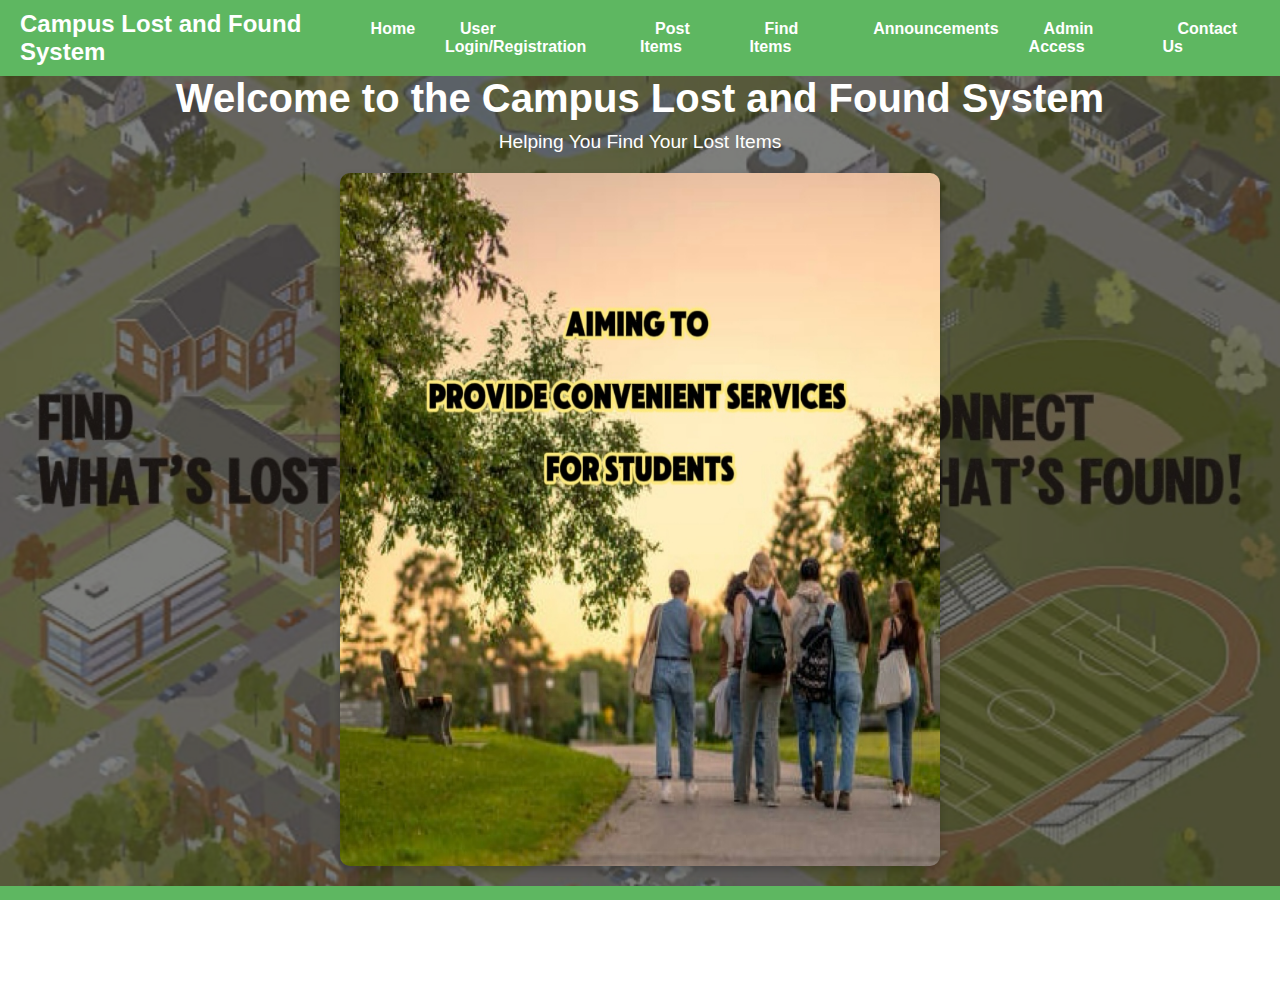
<file: index.html>
<!DOCTYPE html>
<html lang="en">
<head>
    <meta charset="UTF-8">
    <meta name="viewport" content="width=device-width, initial-scale=1.0">
    <title>Campus Lost and Found System</title>
    <link rel="stylesheet" href="style.css">
    <link rel="stylesheet" href="https://cdnjs.cloudflare.com/ajax/libs/font-awesome/6.0.0-beta3/css/all.min.css">
</head>
<body>
    <!-- Top Navigation Bar -->
    <header>
        <nav class="navbar">
            <a href="index.html" class="logo">Campus Lost and Found System</a>
            <ul>
                <li><a href="index.html">Home</a></li>
                <li><a href="user-auth.html">User Login/Registration</a></li>
                <li><a href="post-item.html">Post Items</a></li>
                <li><a href="find-items.html">Find Items</a></li>
                <li><a href="announcements.html">Announcements</a></li>
                <li><a href="admin-login.html">Admin Access</a></li>
                <li><a href="contact.html" class="active">Contact Us</a></li>
            </ul>
        </nav>
    </header>

    <!-- Full-Screen Background Image with Carousel -->
    <section class="hero">
        <div class="overlay">
            <div class="overlay-text">
                <h1>Welcome to the Campus Lost and Found System</h1>
                <p>Helping You Find Your Lost Items</p>
            </div>
            <div class="carousel">
                <div class="carousel-images">
                    <img src="images/recommend1.jpg" alt="Recommendation 1">
                    <img src="images/recommend2.jpg" alt="Recommendation 2">
                    <img src="images/recommend3.jpg" alt="Recommendation 3">
                </div>
            </div>
        </div>
    </section>

    <!-- Footer with Social Icons and Copyright -->
    <footer id="contact-section">
        <div class="footer-content">
            <p>&copy; 2024 Campus Lost and Found System. All rights reserved.</p>
            <div class="social-icons">
                <a href="#" target="_blank"><i class="fab fa-facebook-f"></i></a>
                <a href="#" target="_blank"><i class="fab fa-twitter"></i></a>
                <a href="#" target="_blank"><i class="fab fa-instagram"></i></a>
                <a href="#" target="_blank"><i class="fab fa-linkedin-in"></i></a>
            </div>
        </div>
    </footer>

    <script src="script.js"></script>
</body>
</html>
</file>
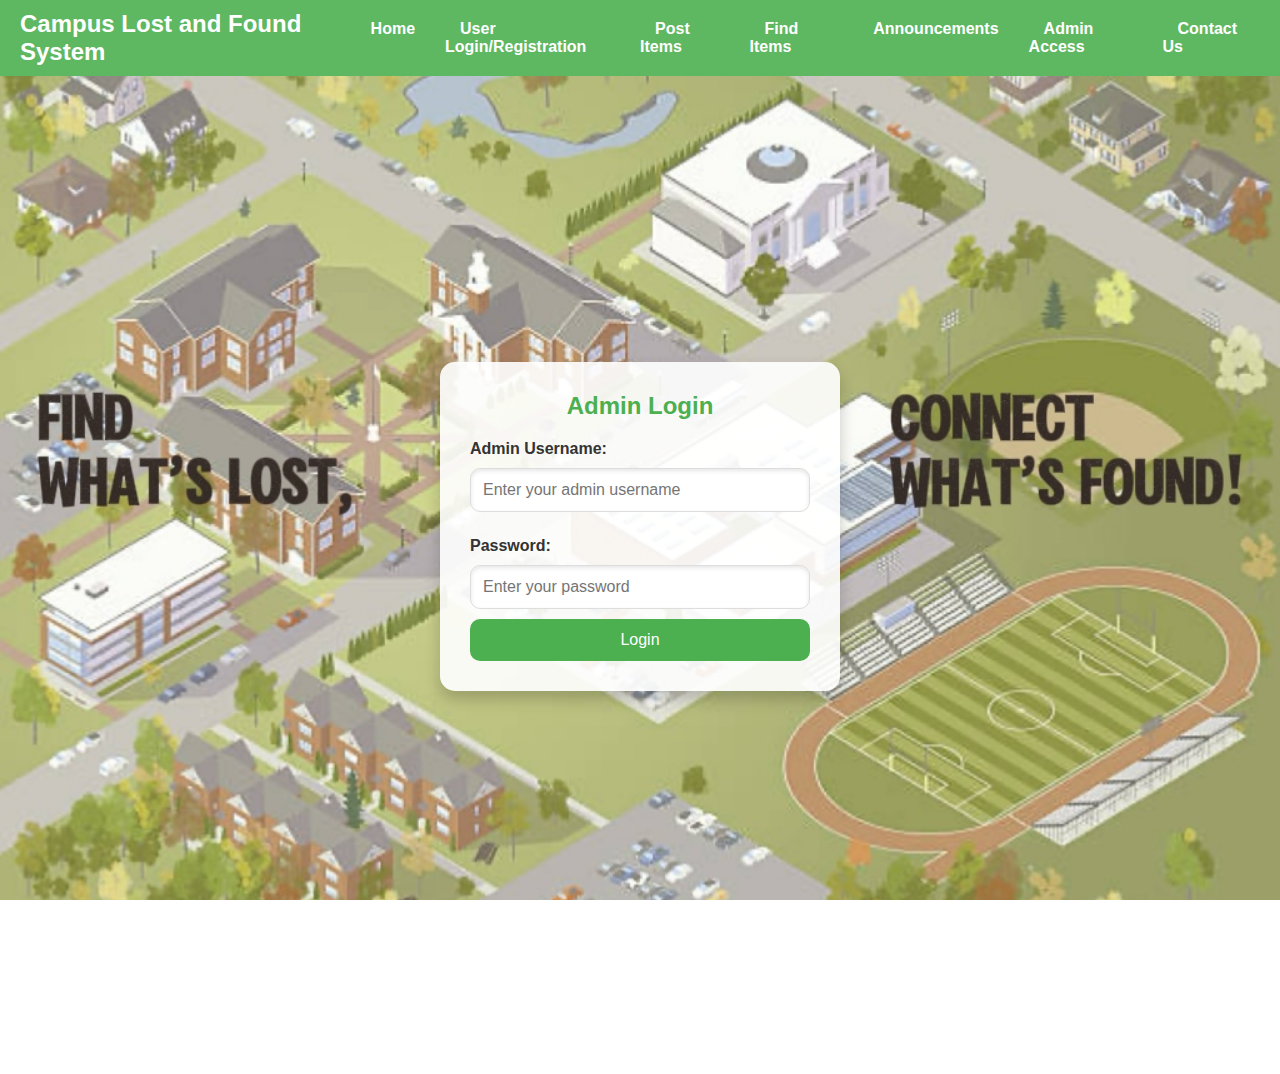
<file: admin-login.html>
<!DOCTYPE html>
<html lang="en">
<head>
    <meta charset="UTF-8">
    <meta name="viewport" content="width=device-width, initial-scale=1.0">
    <title>Admin Login</title>
    <link rel="stylesheet" href="style.css">
</head>

<!-- Top Navigation Bar -->
<header>
    <nav class="navbar">
        <a href="index.html" class="logo">Campus Lost and Found System</a>
        <ul>
            <li><a href="index.html">Home</a></li>
            <li><a href="user-auth.html">User Login/Registration</a></li>
            <li><a href="post-item.html">Post Items</a></li>
            <li><a href="find-items.html">Find Items</a></li>
            <li><a href="announcements.html">Announcements</a></li>
            <li><a href="admin-login.html">Admin Access</a></li>
            <li><a href="contact.html" class="active">Contact Us</a></li>
        </ul>
    </nav>
</header>

<body class="admin-page">
    <div class="admin-auth-section">
        <div class="admin-auth-container">
            <h2>Admin Login</h2>
            <form class="admin-auth-form" action="admin-dashboard.html" method="POST">
                <label for="admin-username">Admin Username:</label>
                <input type="text" id="admin-username" name="admin-username" placeholder="Enter your admin username" required>
                
                <label for="admin-password">Password:</label>
                <input type="password" id="admin-password" name="admin-password" placeholder="Enter your password" required>
                
                <button type="submit" class="admin-btn">Login</button>
            </form>
        </div>
    </div>
</body>
</html>

<!-- Footer Area -->
<footer id="contact-section">
    <div class="footer-content">
        <p>&copy; 2024 Campus Lost and Found System. All rights reserved.</p>
        <div class="social-icons">
            <a href="#" target="_blank"><i class="fab fa-facebook-f"></i></a>
            <a href="#" target="_blank"><i class="fab fa-twitter"></i></a>
            <a href="#" target="_blank"><i class="fab fa-instagram"></i></a>
            <a href="#" target="_blank"><i class="fab fa-linkedin-in"></i></a>
        </div>
    </div>
</footer>
</body>
</html>
</file>
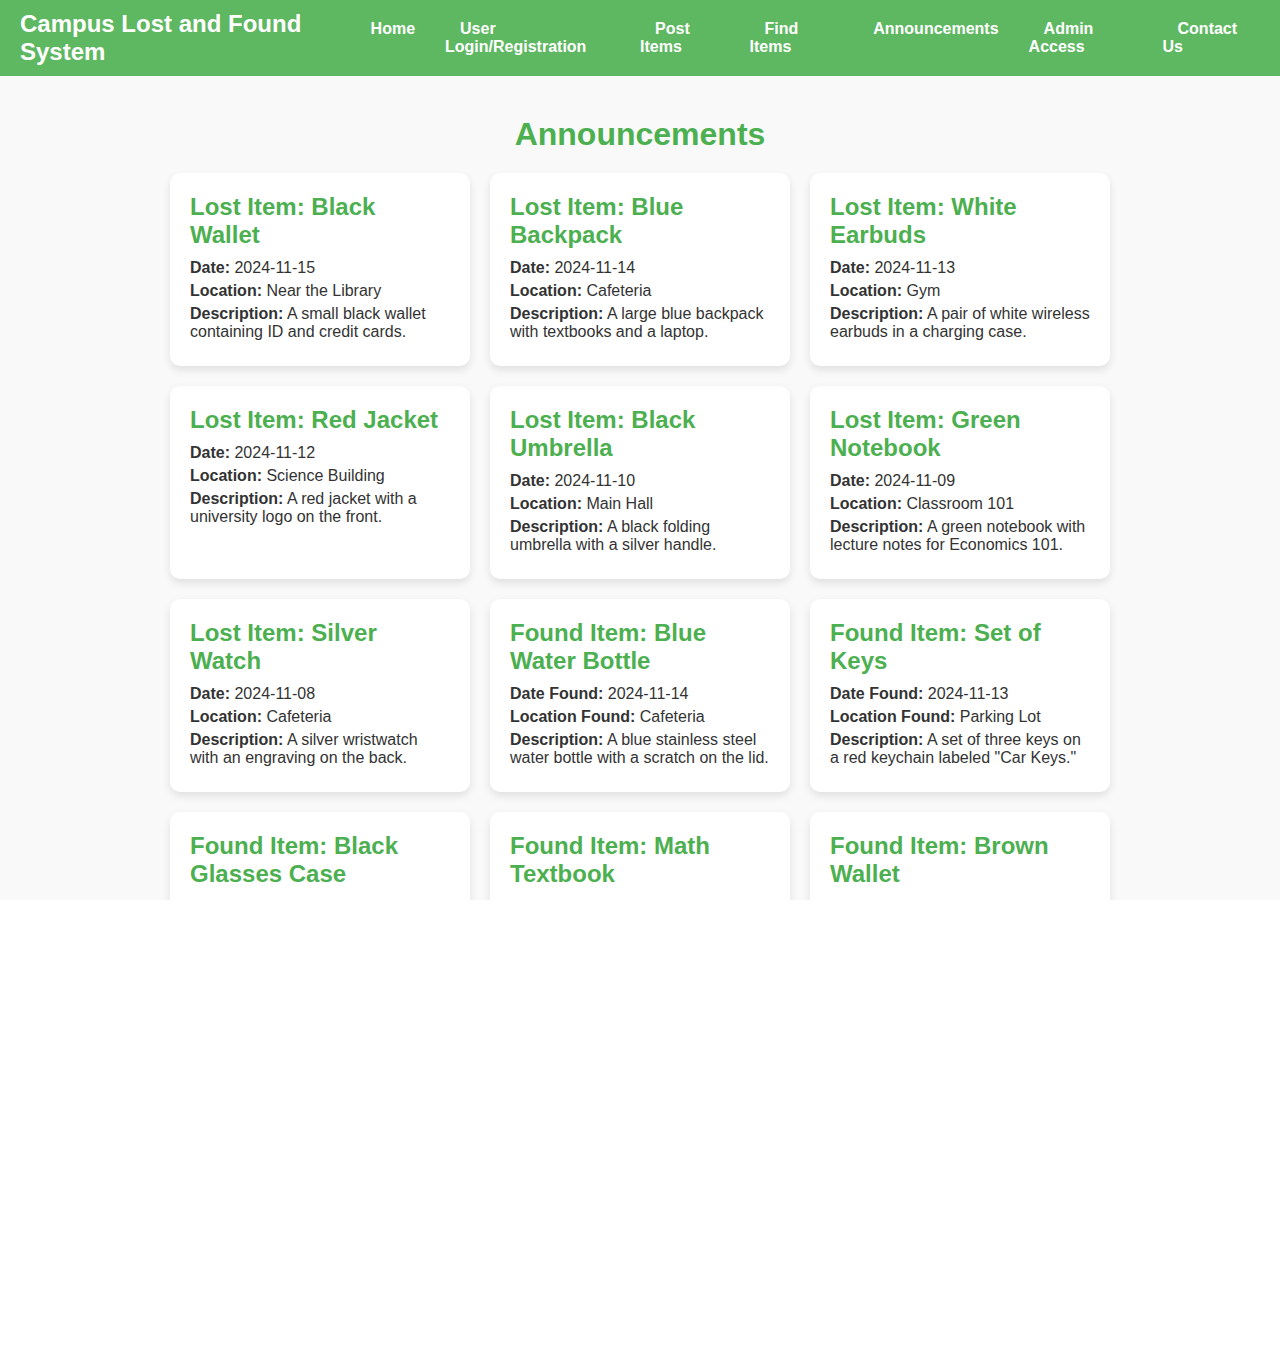
<file: announcements.html>
<!DOCTYPE html>
<html lang="en">
<head>
    <meta charset="UTF-8">
    <meta name="viewport" content="width=device-width, initial-scale=1.0">
    <title>Announcements - Campus Lost and Found System</title>
    <link rel="stylesheet" href="style.css">
</head>
<body>
    <!-- Top Navigation Bar -->
    <header>
        <nav class="navbar">
            <a href="index.html" class="logo">Campus Lost and Found System</a>
            <ul>
                <li><a href="index.html">Home</a></li>
                <li><a href="user-auth.html">User Login/Registration</a></li>
                <li><a href="post-item.html">Post Items</a></li>
                <li><a href="find-items.html">Find Items</a></li>
                <li><a href="announcements.html">Announcements</a></li>
                <li><a href="admin-login.html">Admin Access</a></li>
                <li><a href="contact.html" class="active">Contact Us</a></li>
            </ul>
        </nav>
    </header>

    <main class="announcements-section">
        <h2>Announcements</h2>
        <div class="announcement-container">
            <!-- Lost Items -->
            <div class="announcement-block">
                <h3>Lost Item: Black Wallet</h3>
                <p><strong>Date:</strong> 2024-11-15</p>
                <p><strong>Location:</strong> Near the Library</p>
                <p><strong>Description:</strong> A small black wallet containing ID and credit cards.</p>
            </div>
            <div class="announcement-block">
                <h3>Lost Item: Blue Backpack</h3>
                <p><strong>Date:</strong> 2024-11-14</p>
                <p><strong>Location:</strong> Cafeteria</p>
                <p><strong>Description:</strong> A large blue backpack with textbooks and a laptop.</p>
            </div>
            <div class="announcement-block">
                <h3>Lost Item: White Earbuds</h3>
                <p><strong>Date:</strong> 2024-11-13</p>
                <p><strong>Location:</strong> Gym</p>
                <p><strong>Description:</strong> A pair of white wireless earbuds in a charging case.</p>
            </div>
            <div class="announcement-block">
                <h3>Lost Item: Red Jacket</h3>
                <p><strong>Date:</strong> 2024-11-12</p>
                <p><strong>Location:</strong> Science Building</p>
                <p><strong>Description:</strong> A red jacket with a university logo on the front.</p>
            </div>
            <div class="announcement-block">
                <h3>Lost Item: Black Umbrella</h3>
                <p><strong>Date:</strong> 2024-11-10</p>
                <p><strong>Location:</strong> Main Hall</p>
                <p><strong>Description:</strong> A black folding umbrella with a silver handle.</p>
            </div>
            <div class="announcement-block">
                <h3>Lost Item: Green Notebook</h3>
                <p><strong>Date:</strong> 2024-11-09</p>
                <p><strong>Location:</strong> Classroom 101</p>
                <p><strong>Description:</strong> A green notebook with lecture notes for Economics 101.</p>
            </div>
            <div class="announcement-block">
                <h3>Lost Item: Silver Watch</h3>
                <p><strong>Date:</strong> 2024-11-08</p>
                <p><strong>Location:</strong> Cafeteria</p>
                <p><strong>Description:</strong> A silver wristwatch with an engraving on the back.</p>
            </div>
    
            <!-- Found Items -->
            <div class="announcement-block">
                <h3>Found Item: Blue Water Bottle</h3>
                <p><strong>Date Found:</strong> 2024-11-14</p>
                <p><strong>Location Found:</strong> Cafeteria</p>
                <p><strong>Description:</strong> A blue stainless steel water bottle with a scratch on the lid.</p>
            </div>
            <div class="announcement-block">
                <h3>Found Item: Set of Keys</h3>
                <p><strong>Date Found:</strong> 2024-11-13</p>
                <p><strong>Location Found:</strong> Parking Lot</p>
                <p><strong>Description:</strong> A set of three keys on a red keychain labeled "Car Keys."</p>
            </div>
            <div class="announcement-block">
                <h3>Found Item: Black Glasses Case</h3>
                <p><strong>Date Found:</strong> 2024-11-12</p>
                <p><strong>Location Found:</strong> Library</p>
                <p><strong>Description:</strong> A black glasses case with "Ray-Ban" printed on the cover.</p>
            </div>
            <div class="announcement-block">
                <h3>Found Item: Math Textbook</h3>
                <p><strong>Date Found:</strong> 2024-11-11</p>
                <p><strong>Location Found:</strong> Classroom 302</p>
                <p><strong>Description:</strong> A math textbook with a name written on the inside cover.</p>
            </div>
            <div class="announcement-block">
                <h3>Found Item: Brown Wallet</h3>
                <p><strong>Date Found:</strong> 2024-11-09</p>
                <p><strong>Location Found:</strong> Main Hall</p>
                <p><strong>Description:</strong> A brown leather wallet with cash and credit cards.</p>
            </div>
            <div class="announcement-block">
                <h3>Found Item: Yellow Scarf</h3>
                <p><strong>Date Found:</strong> 2024-11-08</p>
                <p><strong>Location Found:</strong> Cafeteria</p>
                <p><strong>Description:</strong> A knitted yellow scarf left on a chair.</p>
            </div>
            <div class="announcement-block">
                <h3>Found Item: Black Laptop</h3>
                <p><strong>Date Found:</strong> 2024-11-07</p>
                <p><strong>Location Found:</strong> Study Hall</p>
                <p><strong>Description:</strong> A black laptop with a university sticker on the lid.</p>
            </div>
        </div>
    </main>
    
    

    <!-- Footer Area -->
    <footer id="contact-section">
        <div class="footer-content">
            <p>&copy; 2024 Campus Lost and Found System. All rights reserved.</p>
            <div class="social-icons">
                <a href="#" target="_blank"><i class="fab fa-facebook-f"></i></a>
                <a href="#" target="_blank"><i class="fab fa-twitter"></i></a>
                <a href="#" target="_blank"><i class="fab fa-instagram"></i></a>
                <a href="#" target="_blank"><i class="fab fa-linkedin-in"></i></a>
            </div>
        </div>
    </footer>
</body>
</html>
</file>
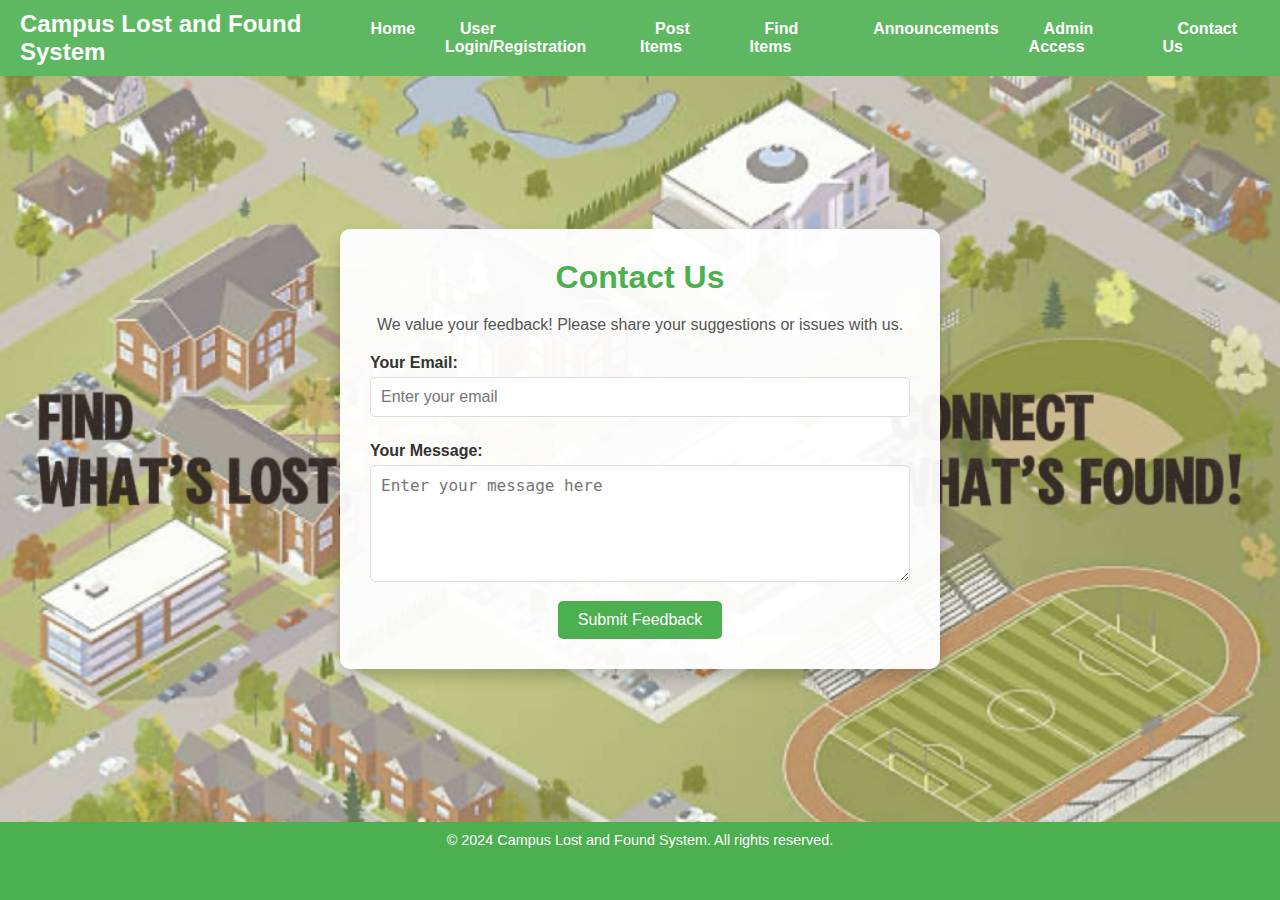
<file: contact.html>
<!DOCTYPE html>
<html lang="en">
<head>
    <meta charset="UTF-8">
    <meta name="viewport" content="width=device-width, initial-scale=1.0">
    <title>Contact Us - Campus Lost and Found System</title>
    <link rel="stylesheet" href="style.css">
    <script src="script.js" defer></script>
</head>
<body class="contact-page">
    <!-- Header -->
    <header>
        <nav class="navbar">
            <a href="index.html" class="logo">Campus Lost and Found System</a>
            <ul>
                <li><a href="index.html">Home</a></li>
                <li><a href="user-auth.html">User Login/Registration</a></li>
                <li><a href="post-item.html">Post Items</a></li>
                <li><a href="find-items.html">Find Items</a></li>
                <li><a href="announcements.html">Announcements</a></li>
                <li><a href="admin-login.html">Admin Access</a></li>
                <li><a href="contact.html" class="active">Contact Us</a></li>
            </ul>
        </nav>
    </header>

    <!-- Contact Us Section -->
    <main class="contact-section">
        <div class="contact-container">
            <h2>Contact Us</h2>
            <p>We value your feedback! Please share your suggestions or issues with us.</p>
            <form id="contact-form" class="contact-form">

                <label for="email">Your Email:</label>
                <input type="email" id="email" name="email" placeholder="Enter your email" required>

                <label for="message">Your Message:</label>
                <textarea id="message" name="message" rows="5" placeholder="Enter your message here" required></textarea>

                <button type="submit" class="btn">Submit Feedback</button>
            </form>
        </div>
    </main>

    <!-- Footer with Social Icons and Copyright -->
    <footer id="contact-section">
        <div class="footer-content">
            <p>&copy; 2024 Campus Lost and Found System. All rights reserved.</p>
            <div class="social-icons">
                <a href="#" target="_blank"><i class="fab fa-facebook-f"></i></a>
                <a href="#" target="_blank"><i class="fab fa-twitter"></i></a>
                <a href="#" target="_blank"><i class="fab fa-instagram"></i></a>
                <a href="#" target="_blank"><i class="fab fa-linkedin-in"></i></a>
            </div>
        </div>
    </footer>

    <script src="script.js"></script>
</body>
</html>
</file>
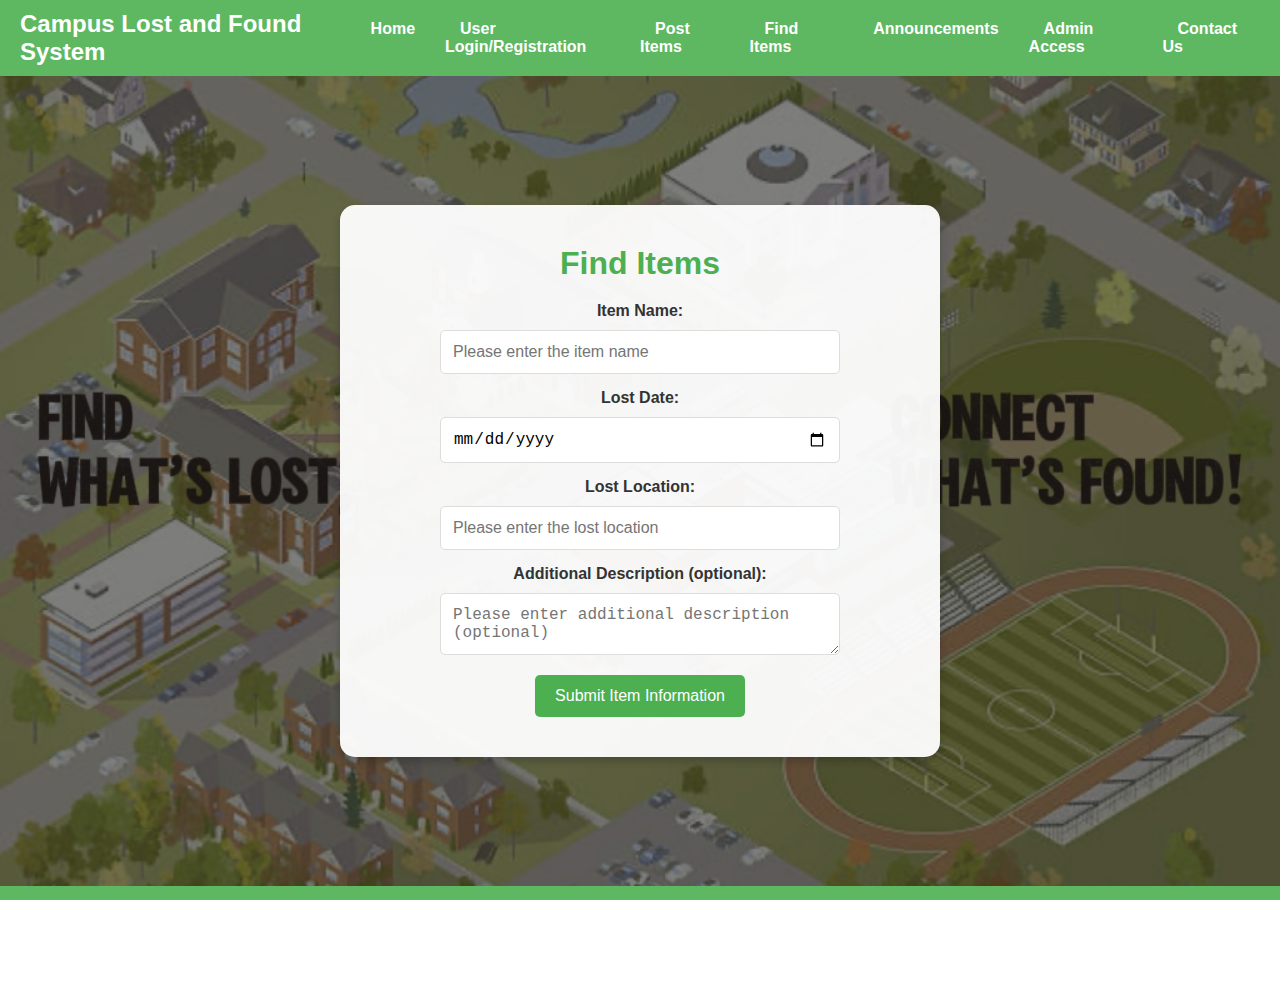
<file: find-items.html>
<!DOCTYPE html>
<html lang="en">
<head>
    <meta charset="UTF-8">
    <meta name="viewport" content="width=device-width, initial-scale=1.0">
    <title>Find Items - Campus Lost and Found System</title>
    <link rel="stylesheet" href="style.css">
</head>
<body>
    <!-- Top Navigation Bar -->
    <header>
        <nav class="navbar">
            <a href="index.html" class="logo">Campus Lost and Found System</a>
            <ul>
                <li><a href="index.html">Home</a></li>
                <li><a href="user-auth.html">User Login/Registration</a></li>
                <li><a href="post-item.html">Post Items</a></li>
                <li><a href="find-items.html">Find Items</a></li>
                <li><a href="announcements.html">Announcements</a></li>
                <li><a href="admin-login.html">Admin Access</a></li>
                <li><a href="contact.html" class="active">Contact Us</a></li>
            </ul>
        </nav>
    </header>

    <!-- Hero Section with Form -->
    <section class="hero">
        <div class="overlay">
            <div class="form-container"> <!-- 使用与 post-item.html 相同的类名 -->
                <h2>Find Items</h2>
                <form>
                    <label for="item-name">Item Name:</label>
                    <input type="text" id="item-name" name="item-name" placeholder="Please enter the item name" required>

                    <label for="lost-date">Lost Date:</label>
                    <input type="date" id="lost-date" name="lost-date">

                    <label for="lost-location">Lost Location:</label>
                    <input type="text" id="lost-location" name="lost-location" placeholder="Please enter the lost location">

                    <label for="description">Additional Description (optional):</label>
                    <textarea id="description" name="description" placeholder="Please enter additional description (optional)"></textarea>

                    <button type="submit" class="btn">Submit Item Information</button>
                </form>
            </div>
        </div>
    </section>

    <!-- Footer Area -->
    <footer id="contact-section">
        <div class="footer-content">
            <p>&copy; 2024 Campus Lost and Found System. All rights reserved.</p>
            <div class="social-icons">
                <a href="#" target="_blank"><i class="fab fa-facebook-f"></i></a>
                <a href="#" target="_blank"><i class="fab fa-twitter"></i></a>
                <a href="#" target="_blank"><i class="fab fa-instagram"></i></a>
                <a href="#" target="_blank"><i class="fab fa-linkedin-in"></i></a>
            </div>
        </div>
    </footer>
</body>
</html>
</file>
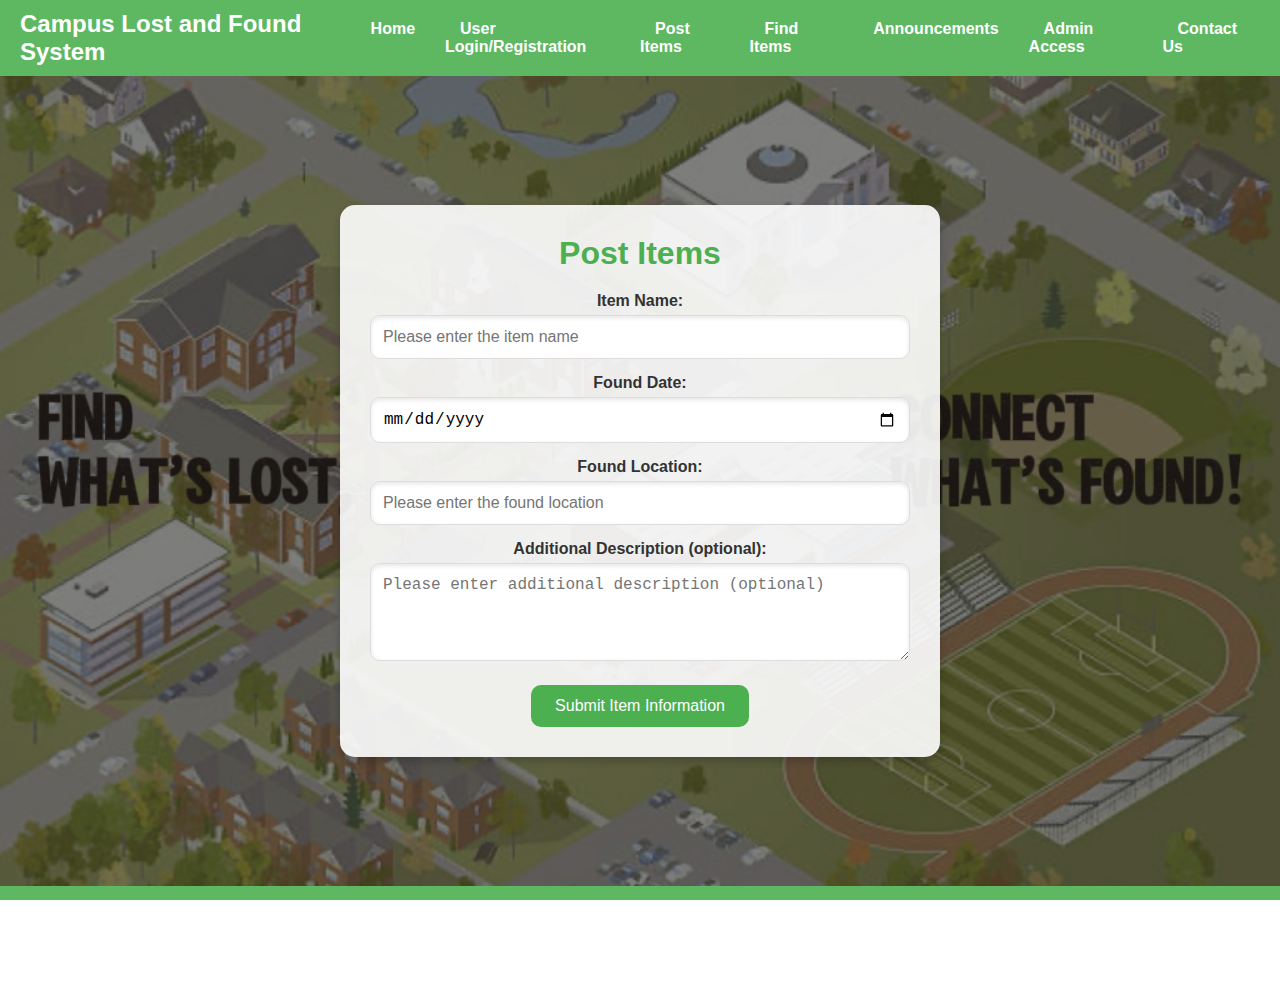
<file: post-item.html>
<!DOCTYPE html>
<html lang="en">
<head>
    <meta charset="UTF-8">
    <meta name="viewport" content="width=device-width, initial-scale=1.0">
    <title>Post Item Information - Campus Lost and Found System</title>
    <link rel="stylesheet" href="style.css">
</head>
<body>
    <!-- Top Navigation Bar -->
    <header>
        <nav class="navbar">
            <a href="index.html" class="logo">Campus Lost and Found System</a>
            <ul>
                <li><a href="index.html">Home</a></li>
                <li><a href="user-auth.html">User Login/Registration</a></li>
                <li><a href="post-item.html">Post Items</a></li>
                <li><a href="find-items.html">Find Items</a></li>
                <li><a href="announcements.html">Announcements</a></li>
                <li><a href="admin-login.html">Admin Access</a></li>
                <li><a href="contact.html" class="active">Contact Us</a></li>
            </ul>
        </nav>
    </header>

    <!-- Full-Screen Background Image with Form -->
    <section class="hero">
        <div class="overlay">
            <div class="post-item-section">
                <h2>Post Items</h2>
                <form class="post-item-form">
                    <label for="item-name">Item Name:</label>
                    <input type="text" id="item-name" name="item-name" placeholder="Please enter the item name" required>

                    <label for="found-date">Found Date:</label>
                    <input type="date" id="found-date" name="found-date" required>

                    <label for="location">Found Location:</label>
                    <input type="text" id="location" name="location" placeholder="Please enter the found location" required>

                    <label for="description">Additional Description (optional):</label>
                    <textarea id="description" name="description" placeholder="Please enter additional description (optional)" rows="4"></textarea>

                    <button type="submit" class="btn">Submit Item Information</button>
                </form>
            </div>
        </div>
    </section>

    <!-- Footer Section -->
    <footer id="contact-section">
        <div class="footer-content">
            <p>&copy; 2024 Campus Lost and Found System. All rights reserved.</p>
            <div class="social-icons">
                <a href="#" target="_blank"><i class="fab fa-facebook-f"></i></a>
                <a href="#" target="_blank"><i class="fab fa-twitter"></i></a>
                <a href="#" target="_blank"><i class="fab fa-instagram"></i></a>
                <a href="#" target="_blank"><i class="fab fa-linkedin-in"></i></a>
            </div>
        </div>
    </footer>
    <script src="script.js"></script>
</body>
</html>
</file>
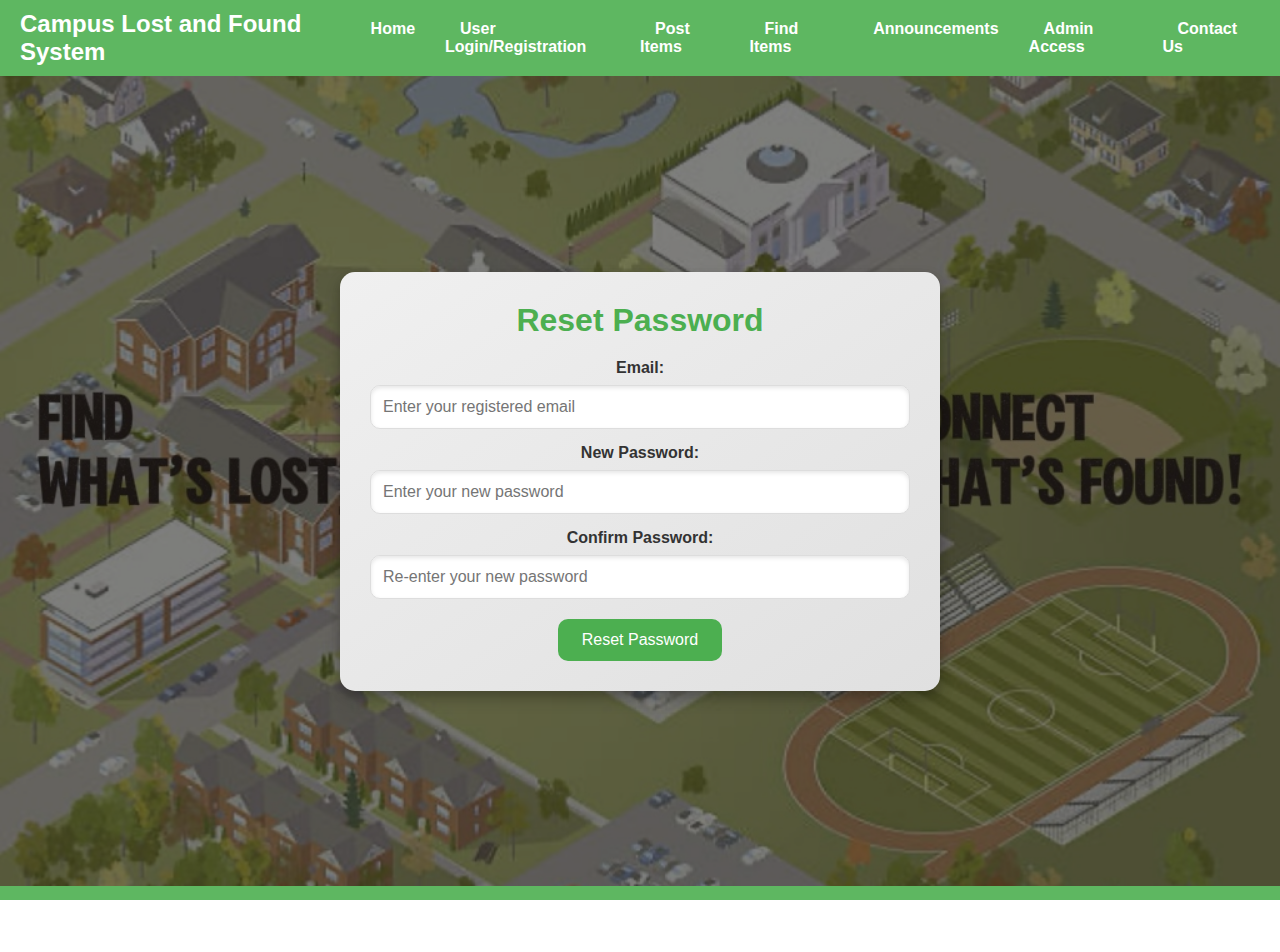
<file: reset-password.html>
<!DOCTYPE html>
<html lang="en">
<head>
    <meta charset="UTF-8">
    <meta name="viewport" content="width=device-width, initial-scale=1.0">
    <title>Reset Password - Campus Lost and Found System</title>
    <link rel="stylesheet" href="style.css">
</head>
<body>
    <!-- Top Navigation Bar -->
    <header>
        <nav class="navbar">
            <a href="index.html" class="logo">Campus Lost and Found System</a>
            <ul>
                <li><a href="index.html">Home</a></li>
                <li><a href="user-auth.html">User Login/Registration</a></li>
                <li><a href="post-item.html">Post Items</a></li>
                <li><a href="find-items.html">Find Items</a></li>
                <li><a href="announcements.html">Announcements</a></li>
                <li><a href="admin-login.html">Admin Access</a></li>
                <li><a href="contact.html" class="active">Contact Us</a></li>
            </ul>
        </nav>
    </header>

    <!-- Reset Password Section -->
    <section class="hero">
        <div class="overlay">
            <div class="auth-container">
                <h2>Reset Password</h2>
                <form>
                    <label for="reset-email">Email:</label>
                    <input type="email" id="reset-email" name="email" placeholder="Enter your registered email" required>

                    <label for="new-password">New Password:</label>
                    <input type="password" id="new-password" name="new-password" placeholder="Enter your new password" required>

                    <label for="confirm-password">Confirm Password:</label>
                    <input type="password" id="confirm-password" name="confirm-password" placeholder="Re-enter your new password" required>

                    <button type="submit" class="btn">Reset Password</button>
                </form>
            </div>
        </div>
    </section>

    <!-- Footer -->
    <footer id="contact-section">
        <div class="footer-content">
            <p>&copy; 2024 Campus Lost and Found System. All rights reserved.</p>
        </div>
    </footer>
</body>
</html>
</file>
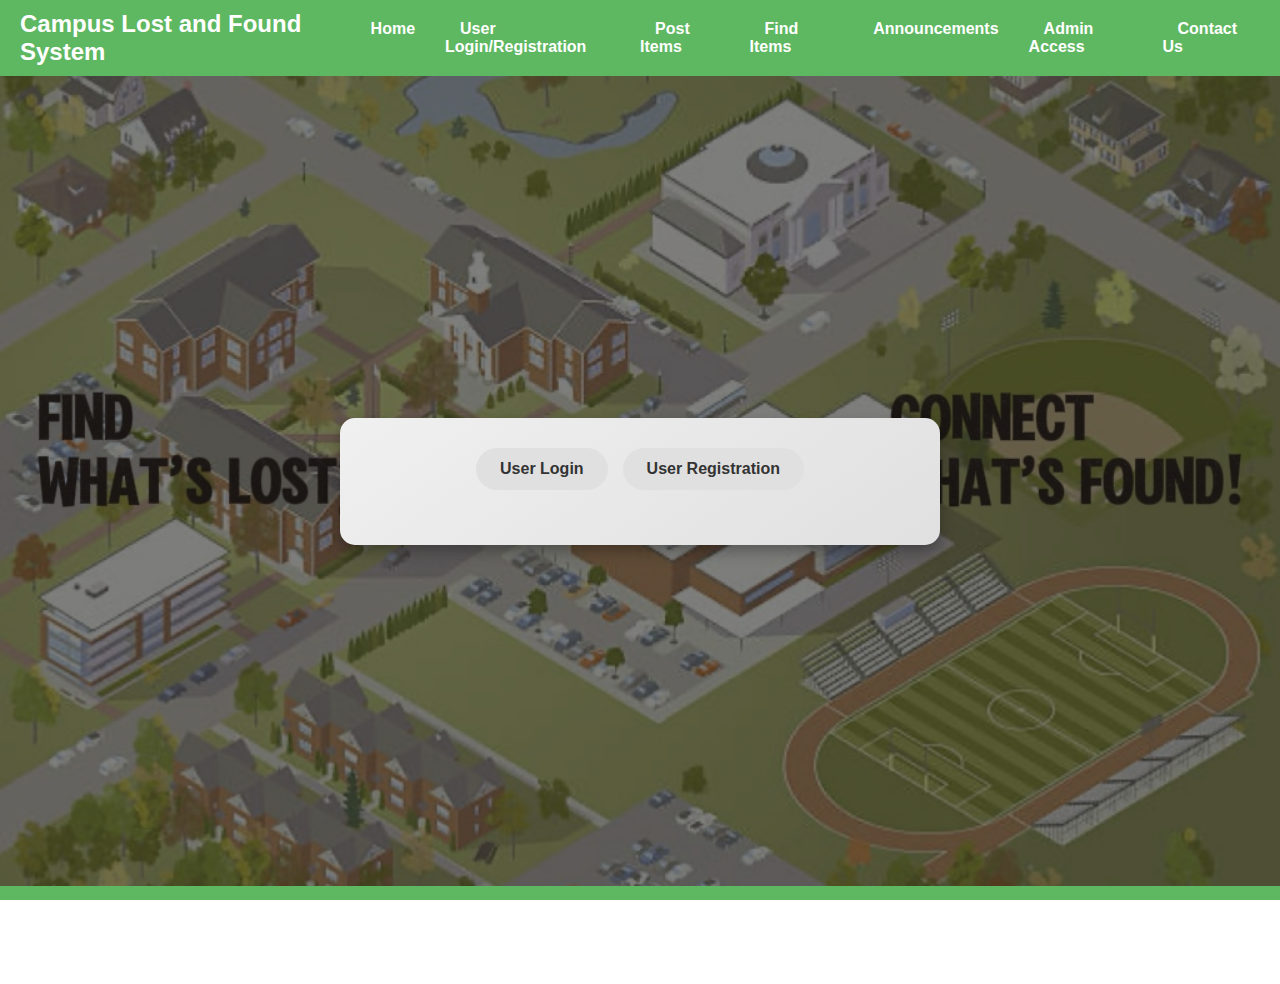
<file: user-auth.html>
<!DOCTYPE html>
<html lang="en">
<head>
    <meta charset="UTF-8">
    <meta name="viewport" content="width=device-width, initial-scale=1.0">
    <title>User Login/Registration - Campus Lost and Found System</title>
    <link rel="stylesheet" href="style.css">
</head>
<body>
    <!-- Top Navigation Bar -->
    <header>
        <nav class="navbar">
            <a href="index.html" class="logo">Campus Lost and Found System</a>
            <ul>
                <li><a href="index.html">Home</a></li>
                <li><a href="user-auth.html">User Login/Registration</a></li>
                <li><a href="post-item.html">Post Items</a></li>
                <li><a href="find-items.html">Find Items</a></li>
                <li><a href="announcements.html">Announcements</a></li>
                <li><a href="admin-login.html">Admin Access</a></li>
                <li><a href="contact.html" class="active">Contact Us</a></li>
            </ul>
        </nav>
    </header>

    <!-- Full-Screen Background -->
    <section class="hero">
        <div class="overlay">
            <div class="auth-container">
                <!-- Toggle Buttons -->
                <div class="auth-toggle">
                    <button id="login-btn" class="auth-btn">User Login</button>
                    <button id="register-btn" class="auth-btn">User Registration</button>
                </div>
                <!-- Login Form -->
<div id="login-form" class="auth-form hidden">
    <h2>Login</h2>
    <form>
        <label for="login-email">Email:</label>
        <input type="text" id="login-email" name="email" placeholder="Please enter your email address" required>

        <label for="login-password">Password:</label>
        <input type="password" id="login-password" name="password" placeholder="Please enter your password" required>

        <button type="submit" class="btn">Login</button>

        <!-- Forget Password Link -->
        <p class="forget-password">
            <a href="reset-password.html">Forget Password?</a>
        </p>
    </form>
</div>

                <!-- Registration Form -->
                <div id="register-form" class="auth-form hidden">
                    <h2>Registration</h2>
                    <form>
                        <label for="register-username">Username:</label>
                        <input type="text" id="register-username" name="username" placeholder="Enter your username, the username must be 6-12 characters long" required>

                        <label for="register-email">Email:</label>
                        <input type="email" id="register-email" name="email" placeholder="Enter your email address(name@example.com)" required>

                        <label for="register-studentid">Student ID:</label>
                        <input type="studentid" id="register-studentid" name="studentid" placeholder="Enter your student ID" required>

                        <label for="register-password">Password:</label>
                        <input type="password" id="register-password" name="password" placeholder="Enter your password, the password must be at least 8 characters long" required>

                        <label for="register-confirm password">Confirm Password:</label>
                        <input type="confirm password" id="register-confirm password" name="confirm password" placeholder="Confirm your password to complete registration" required>

                        <button type="submit" class="btn">Register</button>
                    </form>
                </div>
            </div>
        </div>
    </section>

    <!-- Footer with Social Icons and Copyright -->
    <footer id="contact-section">
        <div class="footer-content">
            <p>&copy; 2024 Campus Lost and Found System. All rights reserved.</p>
            <div class="social-icons">
                <a href="#" target="_blank"><i class="fab fa-facebook-f"></i></a>
                <a href="#" target="_blank"><i class="fab fa-twitter"></i></a>
                <a href="#" target="_blank"><i class="fab fa-instagram"></i></a>
                <a href="#" target="_blank"><i class="fab fa-linkedin-in"></i></a>
            </div>
        </div>
    </footer>

    <script src="script.js"></script>
</body>
</html>
</file>
<file: style.css>
/* Global Styles */
* {
    margin: 0;
    padding: 0;
    box-sizing: border-box;
}

html, body {
    height: 100%;
    font-family: Arial, sans-serif;
    color: #333;
    overflow-x: hidden;
}

/* Top Navigation Bar */
.navbar {
    display: flex;
    justify-content: space-between;
    align-items: center;
    padding: 10px 20px;
    background-color: rgba(76, 175, 80, 0.9); /* Green background for header */
}

.navbar .logo {
    color: #fff;
    font-size: 1.5rem;
    text-decoration: none;
    font-weight: bold;
}

.navbar ul {
    list-style: none;
    display: flex;
    gap: 15px;
}

.navbar ul li a {
    color: #fff;
    text-decoration: none;
    padding: 10px 15px;
    font-weight: bold;
    transition: background-color 0.3s;
}

.navbar ul li a:hover {
    background-color: #333;
    border-radius: 5px;
}

/* Full-Screen Background Image */
.hero {
    height: 90vh; /* Adjust height */
    background: url('images/campus-map.jpg') no-repeat center center fixed;
    background-size: cover;
    display: flex;
    align-items: center;
    justify-content: center;
    position: relative;
    flex-direction: column;
}

.overlay {
    background-color: rgba(0, 0, 0, 0.5);
    width: 100%;
    height: 100%;
    display: flex;
    flex-direction: column;
    align-items: center;
    justify-content: center;
    text-align: center;
    color: #fff;
}

.overlay-text h1 {
    font-size: 2.5rem;
    margin-bottom: 10px;
}

.overlay-text p {
    font-size: 1.2rem;
}

/* Carousel Section */
.carousel {
    position: relative;
    width: 60%; /* Moderate width, not full screen */
    max-width: 600px;
    margin: 20px auto;
    overflow: hidden;
    border-radius: 10px;
    box-shadow: 0 4px 8px rgba(0, 0, 0, 0.2);
}

.carousel-images {
    display: flex;
    transition: transform 0.5s ease-in-out;
}

.carousel-images img {
    width: 100%;
    flex: 0 0 100%;
}

/* Navigation Buttons */
.carousel-btn {
    position: absolute;
    top: 50%;
    transform: translateY(-50%);
    background-color: rgba(0, 0, 0, 0.5);
    color: #fff;
    border: none;
    padding: 10px 20px;
    cursor: pointer;
    border-radius: 5px;
    font-size: 1rem;
    z-index: 10;
    transition: background-color 0.3s ease;
}

.carousel-btn:hover {
    background-color: rgba(0, 0, 0, 0.8);
}

.carousel-btn.prev {
    left: 10px;
}

.carousel-btn.next {
    right: 10px;
}


/* Footer Section */
footer {
    background-color: rgba(76, 175, 80, 0.9); /* Green background for footer */
    color: #fff;
    padding: 20px 0;
    text-align: center;
}

.footer-content {
    max-width: 800px;
    margin: 0 auto;
    display: flex;
    flex-direction: column;
    align-items: center;
    gap: 10px;
}

.footer-content p {
    font-size: 0.9rem;
    margin-bottom: 10px;
}

/* Social Media Icon Styles */
.social-icons a {
    color: #fff;
    margin: 0 10px;
    font-size: 1.2rem;
    transition: color 0.3s;
    text-decoration: none;
}

.social-icons a:hover {
    color: #333; /* Color change on hover */
}

/* Form Section for Post Item */
.post-item-section {
    padding: 40px 20px;
    text-align: center;
    background-color: rgba(255, 255, 255, 0.9);
    margin: 20px auto;
    width: 80%;
    max-width: 600px;
    border-radius: 8px;
    box-shadow: 0 4px 8px rgba(0, 0, 0, 0.1);
}

.post-item-section h2 {
    color: #4CAF50;
    font-size: 2rem;
    margin-bottom: 20px;
}

.post-item-form label {
    display: block;
    margin-top: 15px;
    font-weight: bold;
    color: #333;
}

.post-item-form input[type="text"],
.post-item-form input[type="date"],
.post-item-form textarea {
    width: 100%;
    padding: 10px;
    margin-top: 5px;
    border: 1px solid #ddd;
    border-radius: 5px;
    font-size: 1rem;
}

.post-item-form textarea {
    resize: vertical;
}

.post-item-form .btn {
    margin-top: 20px;
    padding: 10px 20px;
    background-color: #4CAF50;
    color: #fff;
    border: none;
    border-radius: 5px;
    font-size: 1rem;
    cursor: pointer;
    transition: background-color 0.3s;
}

.post-item-form .btn:hover {
    background-color: #333;
}
/* Authentication Page Container */
.auth-container {
    width: 90%; /* 宽度更大 */
    max-width: 600px; /* 最大宽度增加 */
    margin: 0 auto;
    background: linear-gradient(145deg, #f0f0f0, #e0e0e0); /* 添加渐变背景 */
    padding: 30px; /* 增加填充 */
    border-radius: 15px; /* 增加圆角 */
    box-shadow: 0 8px 16px rgba(0, 0, 0, 0.2), 0 4px 8px rgba(0, 0, 0, 0.1); /* 更高级的阴影 */
    text-align: center;
    transition: transform 0.3s ease; /* 添加动画效果 */
}

/* Toggle Buttons */
.auth-toggle {
    display: flex;
    justify-content: center;
    gap: 15px; /* 增加间距 */
    margin-bottom: 25px;
}

.auth-btn {
    padding: 12px 24px;
    cursor: pointer;
    font-weight: bold;
    font-size: 1rem; /* 增大字体 */
    color: #333;
    border: none;
    border-radius: 25px; /* 增加圆角 */
    background-color: #e0e0e0;
    transition: background-color 0.3s ease, transform 0.2s ease; /* 添加动画 */
}

.auth-btn.active {
    background-color: #4CAF50; /* 活跃状态颜色 */
    color: #fff;
}

.auth-btn:hover:not(.active) {
    background-color: #ddd;
    transform: scale(1.05); /* 悬停时轻微放大 */
}

/* Login and Registration Form Styles */
.auth-form {
    display: none;
}

.auth-form.active {
    display: block;
}

.auth-form h2 {
    color: #4CAF50;
    margin-bottom: 20px;
    font-size: 1.5rem; /* 增大标题字体 */
}

.auth-form label {
    display: block;
    margin-top: 15px;
    font-weight: bold;
    color: #333;
}

.auth-form input {
    width: 100%;
    padding: 12px;
    margin-top: 8px;
    border-radius: 10px; /* 增加圆角 */
    border: 1px solid #ddd;
    font-size: 1rem;
    box-shadow: inset 0 2px 4px rgba(0, 0, 0, 0.1); /* 内部阴影 */
}

.auth-form .btn {
    margin-top: 20px;
    padding: 12px 24px;
    background-color: #4CAF50;
    color: #fff;
    border: none;
    border-radius: 10px;
    font-size: 1rem;
    cursor: pointer;
    transition: background-color 0.3s ease, transform 0.2s ease; /* 添加悬停动画 */
}

.auth-form .btn:hover {
    background-color: #333;
    transform: scale(1.05); /* 悬停时轻微放大 */
}
/* Full-Screen Background Image for Post Item Page */
.hero {
    height: 90vh;
    background: url('images/campus-map.jpg') no-repeat center center fixed;
    background-size: cover;
    display: flex;
    align-items: center;
    justify-content: center;
    position: relative;
}

.overlay {
    background-color: rgba(0, 0, 0, 0.5);
    width: 100%;
    height: 100%;
    display: flex;
    align-items: center;
    justify-content: center;
    text-align: center;
    color: #fff;
}

/* Post Item Form Section */
.post-item-section {
    width: 80%;
    max-width: 600px;
    padding: 30px;
    background-color: rgba(255, 255, 255, 0.9);
    border-radius: 15px;
    box-shadow: 0 4px 8px rgba(0, 0, 0, 0.2);
}

.post-item-section h2 {
    color: #4CAF50;
    font-size: 2rem;
    margin-bottom: 20px;
}

.post-item-form label {
    display: block;
    margin-top: 15px;
    font-weight: bold;
    color: #333;
}

.post-item-form input[type="text"],
.post-item-form input[type="date"],
.post-item-form textarea {
    width: 100%;
    padding: 12px;
    margin-top: 5px;
    border: 1px solid #ddd;
    border-radius: 10px;
    font-size: 1rem;
    box-shadow: inset 0 2px 4px rgba(0, 0, 0, 0.1);
}

.post-item-form textarea {
    resize: vertical;
}

.post-item-form .btn {
    margin-top: 20px;
    padding: 12px 24px;
    background-color: #4CAF50;
    color: #fff;
    border: none;
    border-radius: 10px;
    font-size: 1rem;
    cursor: pointer;
    transition: background-color 0.3s ease;
}

.post-item-form .btn:hover {
    background-color: #333;
}

/* Forget Password Link */
.forget-password {
    text-align: right; /* Align to the right */
    margin-top: 10px; /* Add spacing above the link */
    font-size: 0.9rem; /* Adjust font size */
}

.forget-password a {
    color: #4CAF50; /* Use theme green color for the link */
    text-decoration: none; /* Remove underline */
    transition: color 0.3s ease; /* Add hover transition */
}

.forget-password a:hover {
    color: #333; /* Change color on hover */
}
/* Reset Password Section */
.auth-container {
    width: 90%; /* Increased width */
    max-width: 600px; /* Max width for better visibility */
    margin: 0 auto;
    background: linear-gradient(145deg, #f0f0f0, #e0e0e0); /* Gradient background */
    padding: 30px; /* Add padding for spacing */
    border-radius: 15px; /* Rounded corners */
    box-shadow: 0 8px 16px rgba(0, 0, 0, 0.2), 0 4px 8px rgba(0, 0, 0, 0.1); /* Elevated box shadow */
    text-align: center;
    transition: transform 0.3s ease; /* Smooth hover effect */
}

.auth-container h2 {
    color: #4CAF50; /* Green theme */
    margin-bottom: 20px;
    font-size: 2rem;
}

.auth-container label {
    display: block;
    margin-top: 15px;
    font-weight: bold;
    color: #333;
}

.auth-container input[type="email"],
.auth-container input[type="password"] {
    width: 100%;
    padding: 12px;
    margin-top: 8px;
    border-radius: 10px; /* Rounded input boxes */
    border: 1px solid #ddd;
    font-size: 1rem;
    box-shadow: inset 0 2px 4px rgba(0, 0, 0, 0.1); /* Inner shadow */
}

.auth-container .btn {
    margin-top: 20px;
    padding: 12px 24px;
    background-color: #4CAF50;
    color: #fff;
    border: none;
    border-radius: 10px;
    font-size: 1rem;
    cursor: pointer;
    transition: background-color 0.3s ease, transform 0.2s ease; /* Add hover effects */
}

.auth-container .btn:hover {
    background-color: #333;
    transform: scale(1.05); /* Slight zoom on hover */
}


/* Form Container (统一样式并居中对齐) */
.form-container {
    background-color: rgba(255, 255, 255, 0.95);
    padding: 40px 50px;
    width: 90%;
    max-width: 600px;
    border-radius: 15px;
    box-shadow: 0 4px 8px rgba(0, 0, 0, 0.2);
    text-align: center; /* 居中对齐所有内容 */
}

.form-container h2 {
    color: #4CAF50;
    font-size: 2rem;
    margin-bottom: 20px;
}

.form-container label {
    display: block;
    margin-top: 15px;
    font-weight: bold;
    color: #333;
    text-align: center; /* 居中对齐标签文本 */
}

.form-container input,
.form-container textarea {
    width: 100%;
    max-width: 400px; /* 控制输入框的最大宽度 */
    padding: 12px;
    margin: 10px auto; /* 垂直和水平居中 */
    border-radius: 5px;
    border: 1px solid #ddd;
    font-size: 1rem;
    display: block;
    box-sizing: border-box;
}

.form-container textarea {
    resize: vertical;
}

.form-container .btn {
    margin: 20px auto 0 auto; /* 按钮在容器内居中 */
    padding: 12px 20px;
    background-color: #4CAF50;
    color: #fff;
    border: none;
    border-radius: 5px;
    font-size: 1rem;
    cursor: pointer;
    display: block;
    text-align: center;
    transition: background-color 0.3s ease;
}

.form-container .btn:hover {
    background-color: #333;
}


/* Announcements Section */
.announcements-section {
    padding: 40px 20px;
    text-align: center;
    background-color: #f9f9f9;
}

.announcements-section h2 {
    color: #4CAF50;
    font-size: 2rem;
    margin-bottom: 20px;
}

/* Announcement Container */
.announcement-container {
    display: flex;
    flex-wrap: wrap; /* 支持多行布局 */
    gap: 20px; /* 卡片之间的间距 */
    justify-content: center; /* 卡片居中 */
}

/* Individual Announcement Block */
.announcement-block {
    background-color: #fff;
    padding: 20px;
    width: 300px; /* 固定宽度 */
    border-radius: 10px;
    box-shadow: 0 4px 8px rgba(0, 0, 0, 0.1);
    text-align: left; /* 内容左对齐 */
}

.announcement-block h3 {
    color: #4CAF50;
    font-size: 1.5rem;
    margin-bottom: 10px;
}

.announcement-block p {
    font-size: 1rem;
    margin: 5px 0;
}

.announcement-block strong {
    color: #333;
    font-weight: bold;
}

/* Announcements Section - Ensure Footer at Bottom */
.announcements-section {
    min-height: calc(100vh - 80px); /* 确保内容部分填满屏幕，80px 是 header 高度 */
    padding: 40px 20px;
    text-align: center;
    background-color: #f9f9f9;
    display: flex;
    flex-direction: column;
    justify-content: space-between; /* 上下分布内容 */
}

/* Footer for Announcements Page */
.announcements-section footer {
    background: #4CAF50; /* 绿色背景 */
    color: #fff;
    text-align: center;
    padding: 20px;
    width: 100%;
    box-shadow: 0 -2px 5px rgba(0, 0, 0, 0.1);
    margin-top: auto; /* 自动顶到底部 */
}

/* Contact Us Page Styles */
body.contact-page {
    display: flex;
    flex-direction: column;
    min-height: 100vh;
    margin: 0;
}

.contact-section {
    flex: 1;
    display: flex;
    justify-content: center;
    align-items: center;
    padding: 20px;
    background: url('images/campus-map.jpg') no-repeat center center fixed;
    background-size: cover;
}

.contact-container {
    background: rgba(255, 255, 255, 0.95);
    padding: 30px;
    border-radius: 10px;
    box-shadow: 0 8px 16px rgba(0, 0, 0, 0.2);
    text-align: center;
    width: 90%;
    max-width: 600px;
}

.contact-container h2 {
    margin-bottom: 20px;
    font-size: 2rem;
    color: #4CAF50;
}

.contact-container p {
    margin-bottom: 20px;
    font-size: 1rem;
    color: #555;
}

.contact-form label {
    display: block;
    text-align: left;
    font-weight: bold;
    margin-top: 10px;
    margin-bottom: 5px;
    color: #333;
}

.contact-form input,
.contact-form textarea {
    width: 100%;
    padding: 10px;
    margin-bottom: 15px;
    border: 1px solid #ddd;
    border-radius: 5px;
    font-size: 1rem;
}

.contact-form textarea {
    resize: vertical;
}

.contact-form .btn {
    background: #4CAF50;
    color: #fff;
    border: none;
    padding: 10px 20px;
    border-radius: 5px;
    font-size: 1rem;
    cursor: pointer;
    transition: background-color 0.3s ease;
}

.contact-form .btn:hover {
    background: #333;
    color: #fff;
}

/* Footer for Contact Us Page */
body.contact-page footer {
    background: #4CAF50;
    color: #fff;
    text-align: center;
    padding: 10px 0;
    width: 100%;
    position: relative;
    bottom: 0;
}

/* Admin Login Specific Styles */
.admin-auth-section {
    display: flex;
    justify-content: center;
    align-items: center;
    min-height: 100vh;
    background: url('images/campus-map.jpg') no-repeat center center fixed;
    background-size: cover;
}

.admin-auth-container {
    background: rgba(255, 255, 255, 0.9);
    padding: 30px;
    border-radius: 15px;
    box-shadow: 0 8px 16px rgba(0, 0, 0, 0.2);
    width: 400px;
    text-align: center;
}

.admin-auth-container h2 {
    color: #4CAF50;
    margin-bottom: 20px;
}

.admin-auth-form label {
    display: block;
    margin-top: 15px;
    font-weight: bold;
    text-align: left;
    color: #333;
}

.admin-auth-form input {
    width: 100%;
    padding: 12px;
    margin: 10px 0;
    border-radius: 10px; /* 确保圆角一致 */
    border: 1px solid #ddd;
    font-size: 1rem;
    box-shadow: inset 0 2px 4px rgba(0, 0, 0, 0.1); /* 内部阴影增加质感 */
}

.admin-auth-form .admin-btn {
    width: 100%;
    padding: 12px;
    background: #4CAF50;
    color: #fff;
    border: none;
    border-radius: 10px;
    font-size: 1rem;
    cursor: pointer;
    transition: background-color 0.3s ease;
}

.admin-auth-form .admin-btn:hover {
    background: #333;
    color: #fff;
}
</file>
